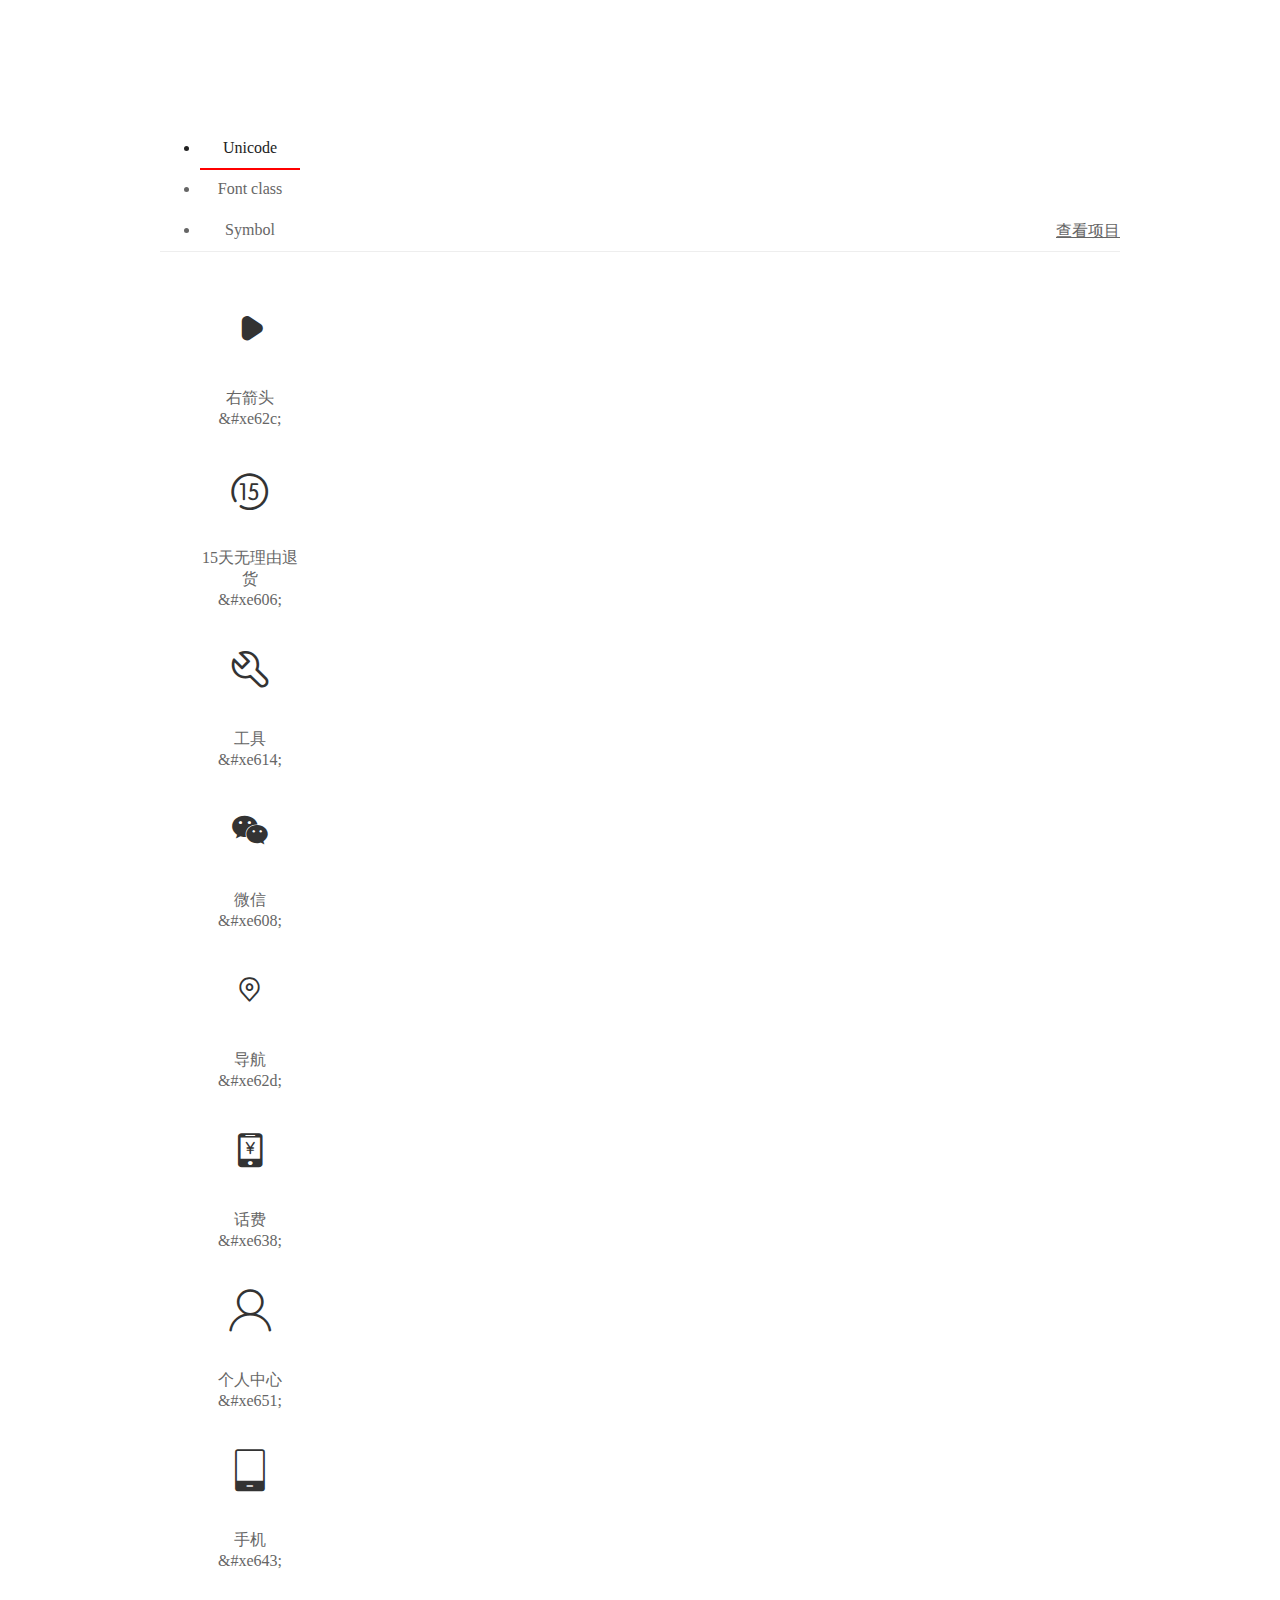
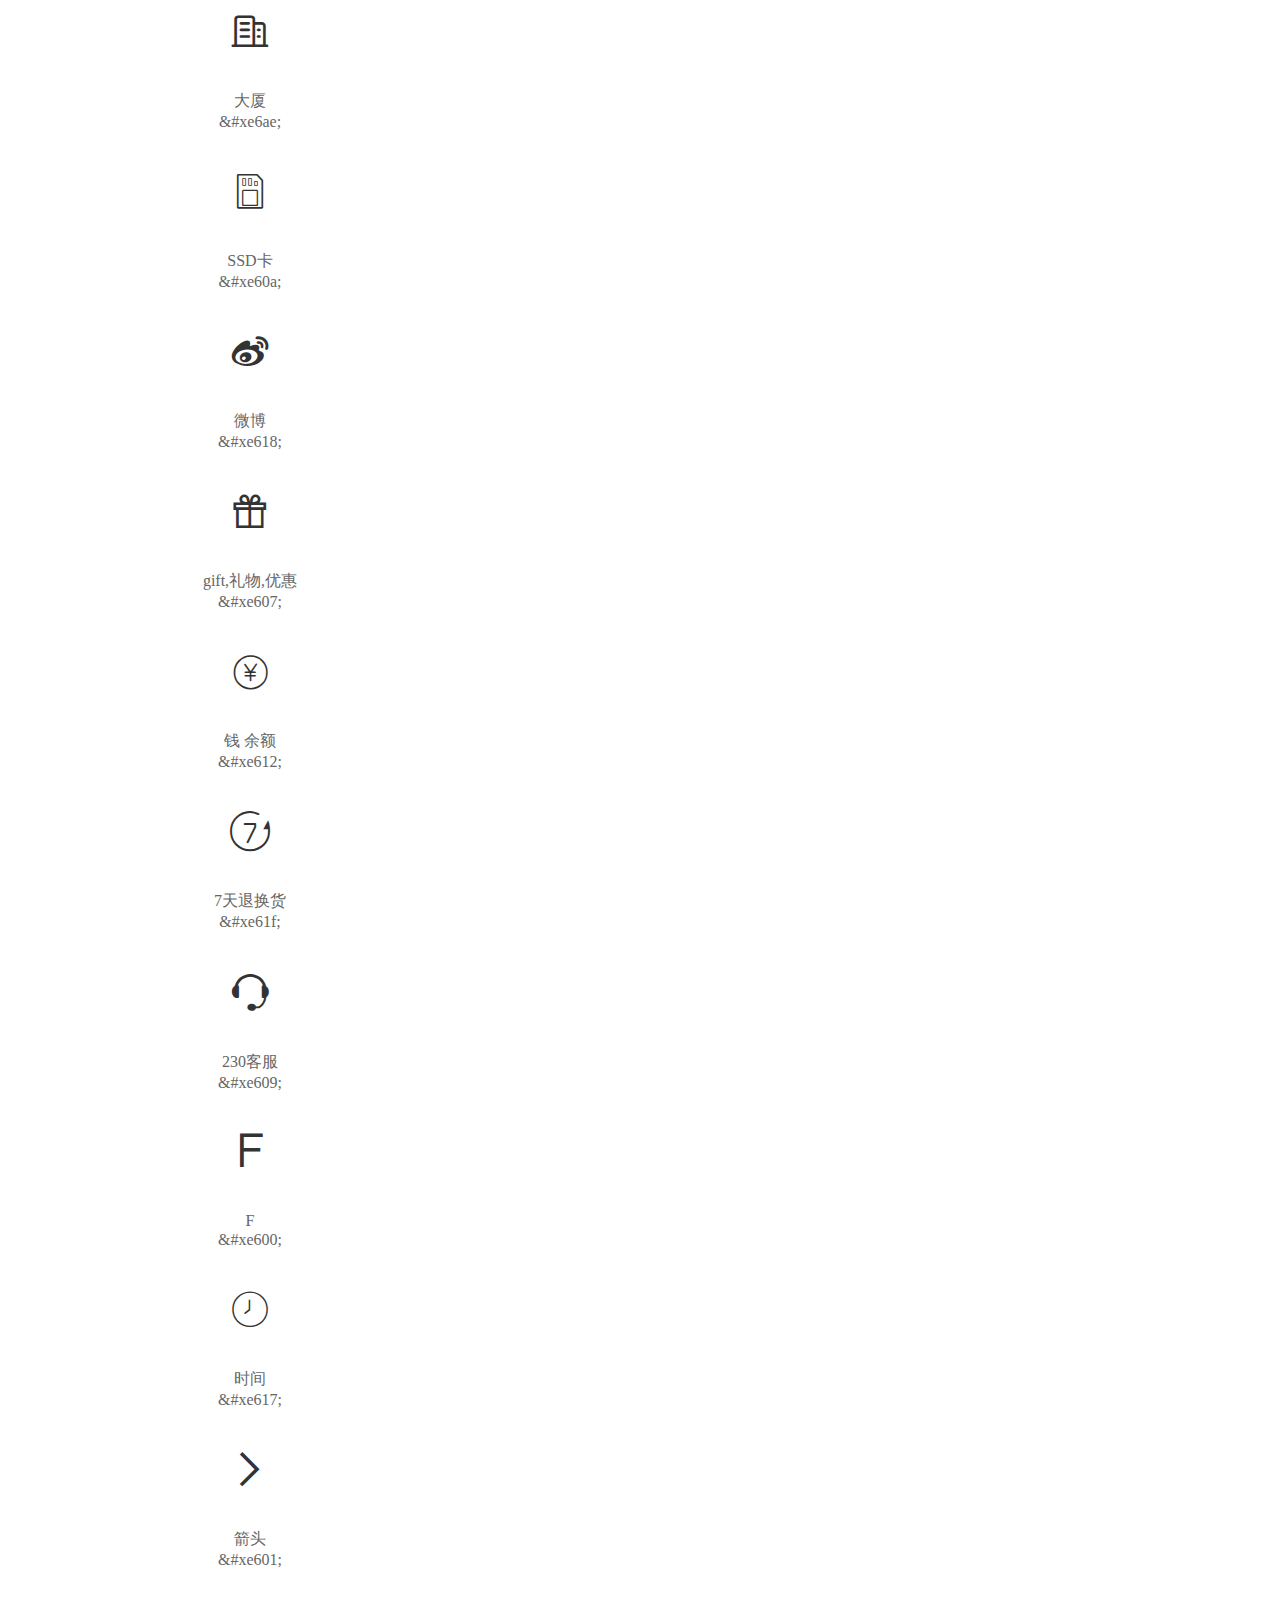
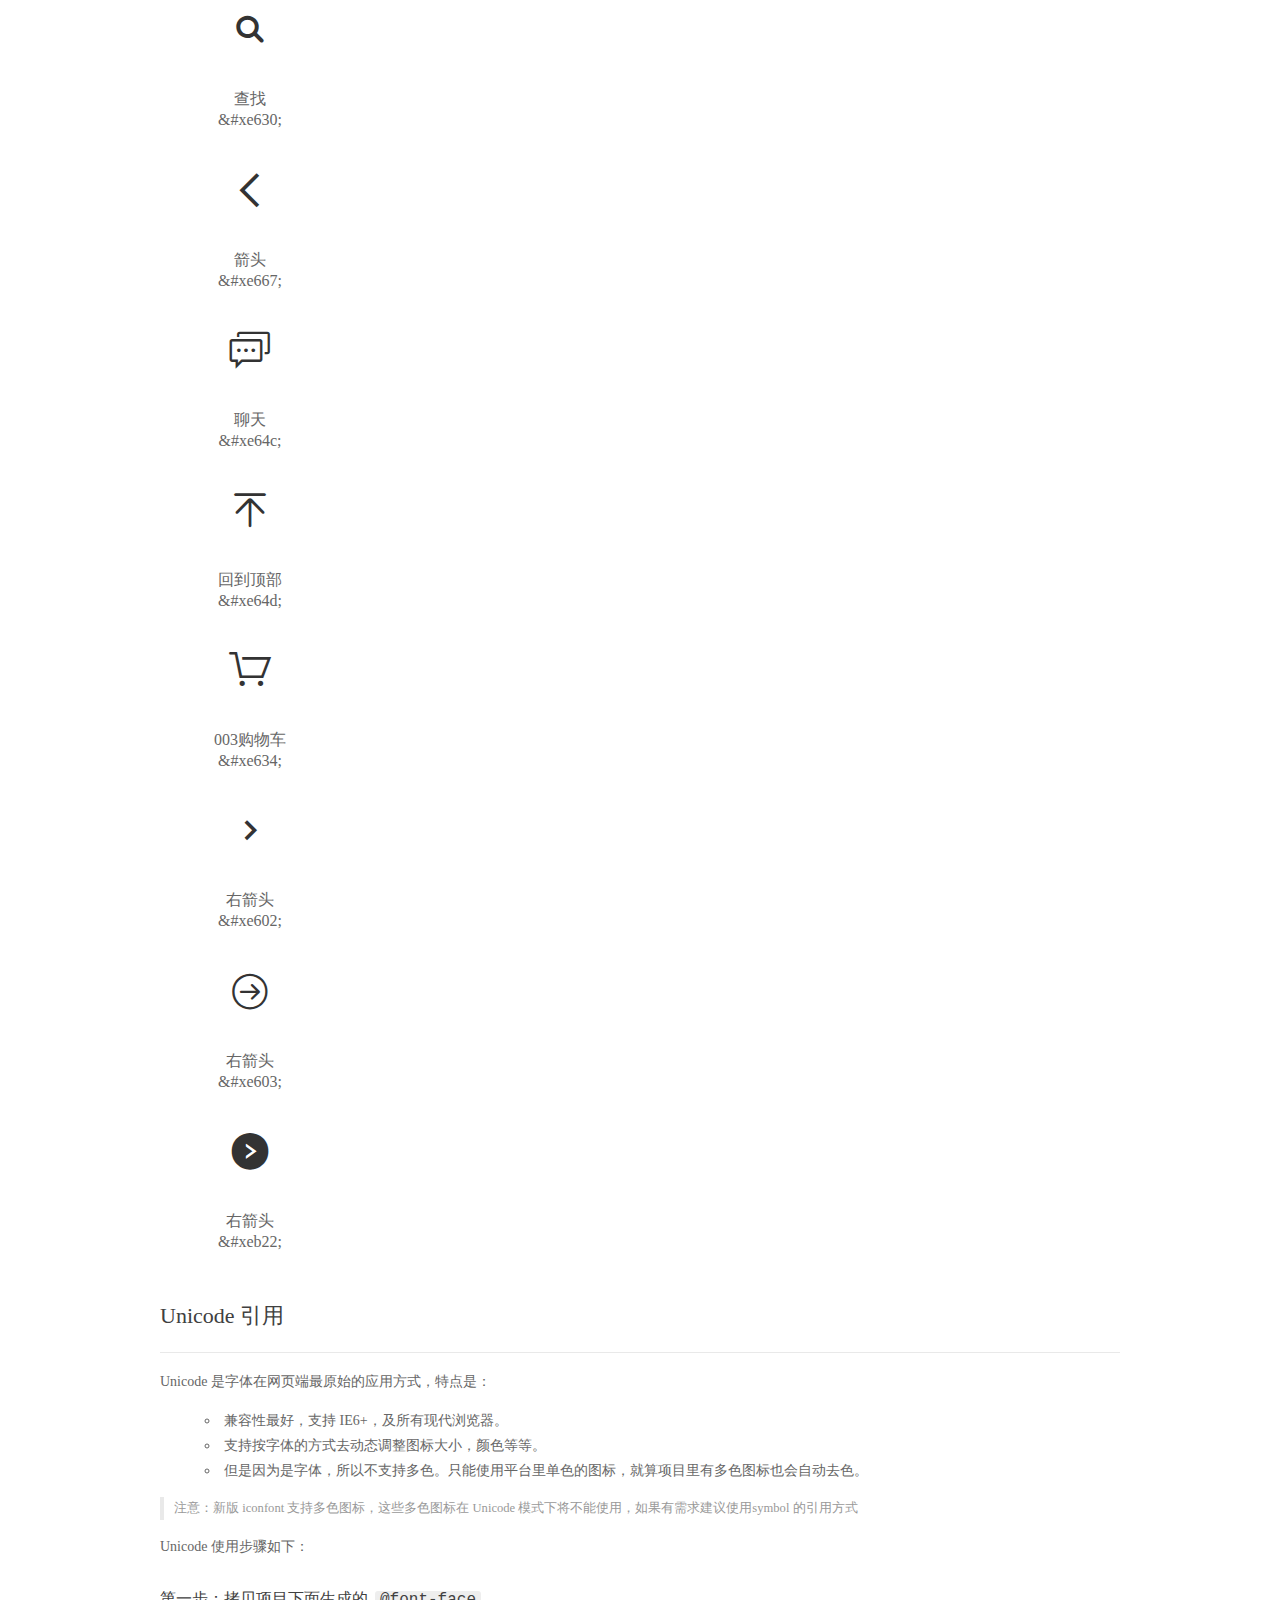
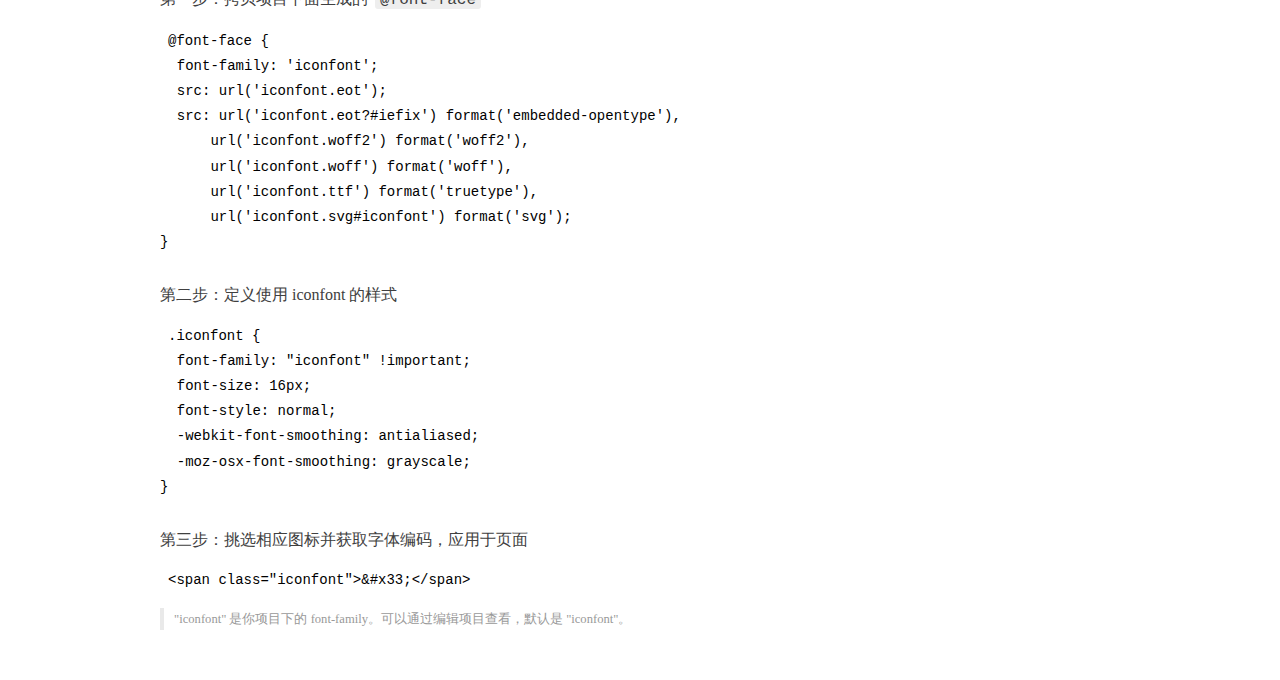
<file: iconfont/demo_index.html>
<!DOCTYPE html>
<html>
<head>
  <meta charset="utf-8"/>
  <title>IconFont Demo</title>
  <link rel="shortcut icon" href="https://img.alicdn.com/tps/i4/TB1_oz6GVXXXXaFXpXXJDFnIXXX-64-64.ico" type="image/x-icon"/>
  <link rel="stylesheet" href="https://g.alicdn.com/thx/cube/1.3.2/cube.min.css">
  <link rel="stylesheet" href="demo.css">
  <link rel="stylesheet" href="iconfont.css">
  <script src="iconfont.js"></script>
  <!-- jQuery -->
  <script src="https://a1.alicdn.com/oss/uploads/2018/12/26/7bfddb60-08e8-11e9-9b04-53e73bb6408b.js"></script>
  <!-- 代码高亮 -->
  <script src="https://a1.alicdn.com/oss/uploads/2018/12/26/a3f714d0-08e6-11e9-8a15-ebf944d7534c.js"></script>
</head>
<body>
  <div class="main">
    <h1 class="logo"><a href="https://www.iconfont.cn/" title="iconfont 首页" target="_blank">&#xe86b;</a></h1>
    <div class="nav-tabs">
      <ul id="tabs" class="dib-box">
        <li class="dib active"><span>Unicode</span></li>
        <li class="dib"><span>Font class</span></li>
        <li class="dib"><span>Symbol</span></li>
      </ul>
      
      <a href="https://www.iconfont.cn/manage/index?manage_type=myprojects&projectId=2371038" target="_blank" class="nav-more">查看项目</a>
      
    </div>
    <div class="tab-container">
      <div class="content unicode" style="display: block;">
          <ul class="icon_lists dib-box">
          
            <li class="dib">
              <span class="icon iconfont">&#xe62c;</span>
                <div class="name">右箭头</div>
                <div class="code-name">&amp;#xe62c;</div>
              </li>
          
            <li class="dib">
              <span class="icon iconfont">&#xe606;</span>
                <div class="name">15天无理由退货</div>
                <div class="code-name">&amp;#xe606;</div>
              </li>
          
            <li class="dib">
              <span class="icon iconfont">&#xe614;</span>
                <div class="name">工具</div>
                <div class="code-name">&amp;#xe614;</div>
              </li>
          
            <li class="dib">
              <span class="icon iconfont">&#xe608;</span>
                <div class="name">微信</div>
                <div class="code-name">&amp;#xe608;</div>
              </li>
          
            <li class="dib">
              <span class="icon iconfont">&#xe62d;</span>
                <div class="name">导航</div>
                <div class="code-name">&amp;#xe62d;</div>
              </li>
          
            <li class="dib">
              <span class="icon iconfont">&#xe638;</span>
                <div class="name">话费</div>
                <div class="code-name">&amp;#xe638;</div>
              </li>
          
            <li class="dib">
              <span class="icon iconfont">&#xe651;</span>
                <div class="name">个人中心</div>
                <div class="code-name">&amp;#xe651;</div>
              </li>
          
            <li class="dib">
              <span class="icon iconfont">&#xe643;</span>
                <div class="name">手机</div>
                <div class="code-name">&amp;#xe643;</div>
              </li>
          
            <li class="dib">
              <span class="icon iconfont">&#xe6ae;</span>
                <div class="name">大厦</div>
                <div class="code-name">&amp;#xe6ae;</div>
              </li>
          
            <li class="dib">
              <span class="icon iconfont">&#xe60a;</span>
                <div class="name">SSD卡</div>
                <div class="code-name">&amp;#xe60a;</div>
              </li>
          
            <li class="dib">
              <span class="icon iconfont">&#xe618;</span>
                <div class="name">微博</div>
                <div class="code-name">&amp;#xe618;</div>
              </li>
          
            <li class="dib">
              <span class="icon iconfont">&#xe607;</span>
                <div class="name">gift,礼物,优惠</div>
                <div class="code-name">&amp;#xe607;</div>
              </li>
          
            <li class="dib">
              <span class="icon iconfont">&#xe612;</span>
                <div class="name">钱  余额</div>
                <div class="code-name">&amp;#xe612;</div>
              </li>
          
            <li class="dib">
              <span class="icon iconfont">&#xe61f;</span>
                <div class="name">7天退换货</div>
                <div class="code-name">&amp;#xe61f;</div>
              </li>
          
            <li class="dib">
              <span class="icon iconfont">&#xe609;</span>
                <div class="name">230客服</div>
                <div class="code-name">&amp;#xe609;</div>
              </li>
          
            <li class="dib">
              <span class="icon iconfont">&#xe600;</span>
                <div class="name">F</div>
                <div class="code-name">&amp;#xe600;</div>
              </li>
          
            <li class="dib">
              <span class="icon iconfont">&#xe617;</span>
                <div class="name">时间</div>
                <div class="code-name">&amp;#xe617;</div>
              </li>
          
            <li class="dib">
              <span class="icon iconfont">&#xe601;</span>
                <div class="name">箭头</div>
                <div class="code-name">&amp;#xe601;</div>
              </li>
          
            <li class="dib">
              <span class="icon iconfont">&#xe630;</span>
                <div class="name">查找</div>
                <div class="code-name">&amp;#xe630;</div>
              </li>
          
            <li class="dib">
              <span class="icon iconfont">&#xe667;</span>
                <div class="name">箭头</div>
                <div class="code-name">&amp;#xe667;</div>
              </li>
          
            <li class="dib">
              <span class="icon iconfont">&#xe64c;</span>
                <div class="name">聊天</div>
                <div class="code-name">&amp;#xe64c;</div>
              </li>
          
            <li class="dib">
              <span class="icon iconfont">&#xe64d;</span>
                <div class="name">回到顶部</div>
                <div class="code-name">&amp;#xe64d;</div>
              </li>
          
            <li class="dib">
              <span class="icon iconfont">&#xe634;</span>
                <div class="name">003购物车</div>
                <div class="code-name">&amp;#xe634;</div>
              </li>
          
            <li class="dib">
              <span class="icon iconfont">&#xe602;</span>
                <div class="name">右箭头</div>
                <div class="code-name">&amp;#xe602;</div>
              </li>
          
            <li class="dib">
              <span class="icon iconfont">&#xe603;</span>
                <div class="name">右箭头</div>
                <div class="code-name">&amp;#xe603;</div>
              </li>
          
            <li class="dib">
              <span class="icon iconfont">&#xeb22;</span>
                <div class="name">右箭头</div>
                <div class="code-name">&amp;#xeb22;</div>
              </li>
          
          </ul>
          <div class="article markdown">
          <h2 id="unicode-">Unicode 引用</h2>
          <hr>

          <p>Unicode 是字体在网页端最原始的应用方式，特点是：</p>
          <ul>
            <li>兼容性最好，支持 IE6+，及所有现代浏览器。</li>
            <li>支持按字体的方式去动态调整图标大小，颜色等等。</li>
            <li>但是因为是字体，所以不支持多色。只能使用平台里单色的图标，就算项目里有多色图标也会自动去色。</li>
          </ul>
          <blockquote>
            <p>注意：新版 iconfont 支持多色图标，这些多色图标在 Unicode 模式下将不能使用，如果有需求建议使用symbol 的引用方式</p>
          </blockquote>
          <p>Unicode 使用步骤如下：</p>
          <h3 id="-font-face">第一步：拷贝项目下面生成的 <code>@font-face</code></h3>
<pre><code class="language-css"
>@font-face {
  font-family: 'iconfont';
  src: url('iconfont.eot');
  src: url('iconfont.eot?#iefix') format('embedded-opentype'),
      url('iconfont.woff2') format('woff2'),
      url('iconfont.woff') format('woff'),
      url('iconfont.ttf') format('truetype'),
      url('iconfont.svg#iconfont') format('svg');
}
</code></pre>
          <h3 id="-iconfont-">第二步：定义使用 iconfont 的样式</h3>
<pre><code class="language-css"
>.iconfont {
  font-family: "iconfont" !important;
  font-size: 16px;
  font-style: normal;
  -webkit-font-smoothing: antialiased;
  -moz-osx-font-smoothing: grayscale;
}
</code></pre>
          <h3 id="-">第三步：挑选相应图标并获取字体编码，应用于页面</h3>
<pre>
<code class="language-html"
>&lt;span class="iconfont"&gt;&amp;#x33;&lt;/span&gt;
</code></pre>
          <blockquote>
            <p>"iconfont" 是你项目下的 font-family。可以通过编辑项目查看，默认是 "iconfont"。</p>
          </blockquote>
          </div>
      </div>
      <div class="content font-class">
        <ul class="icon_lists dib-box">
          
          <li class="dib">
            <span class="icon iconfont icon-arrow_right_fat"></span>
            <div class="name">
              右箭头
            </div>
            <div class="code-name">.icon-arrow_right_fat
            </div>
          </li>
          
          <li class="dib">
            <span class="icon iconfont icon-15tianwuliyoutuihuo"></span>
            <div class="name">
              15天无理由退货
            </div>
            <div class="code-name">.icon-15tianwuliyoutuihuo
            </div>
          </li>
          
          <li class="dib">
            <span class="icon iconfont icon-gongju"></span>
            <div class="name">
              工具
            </div>
            <div class="code-name">.icon-gongju
            </div>
          </li>
          
          <li class="dib">
            <span class="icon iconfont icon-weixin"></span>
            <div class="name">
              微信
            </div>
            <div class="code-name">.icon-weixin
            </div>
          </li>
          
          <li class="dib">
            <span class="icon iconfont icon-daohang"></span>
            <div class="name">
              导航
            </div>
            <div class="code-name">.icon-daohang
            </div>
          </li>
          
          <li class="dib">
            <span class="icon iconfont icon-huafei"></span>
            <div class="name">
              话费
            </div>
            <div class="code-name">.icon-huafei
            </div>
          </li>
          
          <li class="dib">
            <span class="icon iconfont icon-gerenzhongxin"></span>
            <div class="name">
              个人中心
            </div>
            <div class="code-name">.icon-gerenzhongxin
            </div>
          </li>
          
          <li class="dib">
            <span class="icon iconfont icon-shouji-tianchong"></span>
            <div class="name">
              手机
            </div>
            <div class="code-name">.icon-shouji-tianchong
            </div>
          </li>
          
          <li class="dib">
            <span class="icon iconfont icon-Group-"></span>
            <div class="name">
              大厦
            </div>
            <div class="code-name">.icon-Group-
            </div>
          </li>
          
          <li class="dib">
            <span class="icon iconfont icon-SSDqia"></span>
            <div class="name">
              SSD卡
            </div>
            <div class="code-name">.icon-SSDqia
            </div>
          </li>
          
          <li class="dib">
            <span class="icon iconfont icon-weibo"></span>
            <div class="name">
              微博
            </div>
            <div class="code-name">.icon-weibo
            </div>
          </li>
          
          <li class="dib">
            <span class="icon iconfont icon-giftcopy"></span>
            <div class="name">
              gift,礼物,优惠
            </div>
            <div class="code-name">.icon-giftcopy
            </div>
          </li>
          
          <li class="dib">
            <span class="icon iconfont icon-qianyue"></span>
            <div class="name">
              钱  余额
            </div>
            <div class="code-name">.icon-qianyue
            </div>
          </li>
          
          <li class="dib">
            <span class="icon iconfont icon-7tiantuihuanhuo"></span>
            <div class="name">
              7天退换货
            </div>
            <div class="code-name">.icon-7tiantuihuanhuo
            </div>
          </li>
          
          <li class="dib">
            <span class="icon iconfont icon-230kefu"></span>
            <div class="name">
              230客服
            </div>
            <div class="code-name">.icon-230kefu
            </div>
          </li>
          
          <li class="dib">
            <span class="icon iconfont icon-F"></span>
            <div class="name">
              F
            </div>
            <div class="code-name">.icon-F
            </div>
          </li>
          
          <li class="dib">
            <span class="icon iconfont icon-shijian"></span>
            <div class="name">
              时间
            </div>
            <div class="code-name">.icon-shijian
            </div>
          </li>
          
          <li class="dib">
            <span class="icon iconfont icon-arrow-right"></span>
            <div class="name">
              箭头
            </div>
            <div class="code-name">.icon-arrow-right
            </div>
          </li>
          
          <li class="dib">
            <span class="icon iconfont icon-weibiaoti30"></span>
            <div class="name">
              查找
            </div>
            <div class="code-name">.icon-weibiaoti30
            </div>
          </li>
          
          <li class="dib">
            <span class="icon iconfont icon-jiantou-copy"></span>
            <div class="name">
              箭头
            </div>
            <div class="code-name">.icon-jiantou-copy
            </div>
          </li>
          
          <li class="dib">
            <span class="icon iconfont icon-liaotian"></span>
            <div class="name">
              聊天
            </div>
            <div class="code-name">.icon-liaotian
            </div>
          </li>
          
          <li class="dib">
            <span class="icon iconfont icon-huidaodingbu"></span>
            <div class="name">
              回到顶部
            </div>
            <div class="code-name">.icon-huidaodingbu
            </div>
          </li>
          
          <li class="dib">
            <span class="icon iconfont icon-gouwuche"></span>
            <div class="name">
              003购物车
            </div>
            <div class="code-name">.icon-gouwuche
            </div>
          </li>
          
          <li class="dib">
            <span class="icon iconfont icon-ic_arrow_r"></span>
            <div class="name">
              右箭头
            </div>
            <div class="code-name">.icon-ic_arrow_r
            </div>
          </li>
          
          <li class="dib">
            <span class="icon iconfont icon-youjiantou"></span>
            <div class="name">
              右箭头
            </div>
            <div class="code-name">.icon-youjiantou
            </div>
          </li>
          
          <li class="dib">
            <span class="icon iconfont icon-right-circle-fill"></span>
            <div class="name">
              右箭头
            </div>
            <div class="code-name">.icon-right-circle-fill
            </div>
          </li>
          
        </ul>
        <div class="article markdown">
        <h2 id="font-class-">font-class 引用</h2>
        <hr>

        <p>font-class 是 Unicode 使用方式的一种变种，主要是解决 Unicode 书写不直观，语意不明确的问题。</p>
        <p>与 Unicode 使用方式相比，具有如下特点：</p>
        <ul>
          <li>兼容性良好，支持 IE8+，及所有现代浏览器。</li>
          <li>相比于 Unicode 语意明确，书写更直观。可以很容易分辨这个 icon 是什么。</li>
          <li>因为使用 class 来定义图标，所以当要替换图标时，只需要修改 class 里面的 Unicode 引用。</li>
          <li>不过因为本质上还是使用的字体，所以多色图标还是不支持的。</li>
        </ul>
        <p>使用步骤如下：</p>
        <h3 id="-fontclass-">第一步：引入项目下面生成的 fontclass 代码：</h3>
<pre><code class="language-html">&lt;link rel="stylesheet" href="./iconfont.css"&gt;
</code></pre>
        <h3 id="-">第二步：挑选相应图标并获取类名，应用于页面：</h3>
<pre><code class="language-html">&lt;span class="iconfont icon-xxx"&gt;&lt;/span&gt;
</code></pre>
        <blockquote>
          <p>"
            iconfont" 是你项目下的 font-family。可以通过编辑项目查看，默认是 "iconfont"。</p>
        </blockquote>
      </div>
      </div>
      <div class="content symbol">
          <ul class="icon_lists dib-box">
          
            <li class="dib">
                <svg class="icon svg-icon" aria-hidden="true">
                  <use xlink:href="#icon-arrow_right_fat"></use>
                </svg>
                <div class="name">右箭头</div>
                <div class="code-name">#icon-arrow_right_fat</div>
            </li>
          
            <li class="dib">
                <svg class="icon svg-icon" aria-hidden="true">
                  <use xlink:href="#icon-15tianwuliyoutuihuo"></use>
                </svg>
                <div class="name">15天无理由退货</div>
                <div class="code-name">#icon-15tianwuliyoutuihuo</div>
            </li>
          
            <li class="dib">
                <svg class="icon svg-icon" aria-hidden="true">
                  <use xlink:href="#icon-gongju"></use>
                </svg>
                <div class="name">工具</div>
                <div class="code-name">#icon-gongju</div>
            </li>
          
            <li class="dib">
                <svg class="icon svg-icon" aria-hidden="true">
                  <use xlink:href="#icon-weixin"></use>
                </svg>
                <div class="name">微信</div>
                <div class="code-name">#icon-weixin</div>
            </li>
          
            <li class="dib">
                <svg class="icon svg-icon" aria-hidden="true">
                  <use xlink:href="#icon-daohang"></use>
                </svg>
                <div class="name">导航</div>
                <div class="code-name">#icon-daohang</div>
            </li>
          
            <li class="dib">
                <svg class="icon svg-icon" aria-hidden="true">
                  <use xlink:href="#icon-huafei"></use>
                </svg>
                <div class="name">话费</div>
                <div class="code-name">#icon-huafei</div>
            </li>
          
            <li class="dib">
                <svg class="icon svg-icon" aria-hidden="true">
                  <use xlink:href="#icon-gerenzhongxin"></use>
                </svg>
                <div class="name">个人中心</div>
                <div class="code-name">#icon-gerenzhongxin</div>
            </li>
          
            <li class="dib">
                <svg class="icon svg-icon" aria-hidden="true">
                  <use xlink:href="#icon-shouji-tianchong"></use>
                </svg>
                <div class="name">手机</div>
                <div class="code-name">#icon-shouji-tianchong</div>
            </li>
          
            <li class="dib">
                <svg class="icon svg-icon" aria-hidden="true">
                  <use xlink:href="#icon-Group-"></use>
                </svg>
                <div class="name">大厦</div>
                <div class="code-name">#icon-Group-</div>
            </li>
          
            <li class="dib">
                <svg class="icon svg-icon" aria-hidden="true">
                  <use xlink:href="#icon-SSDqia"></use>
                </svg>
                <div class="name">SSD卡</div>
                <div class="code-name">#icon-SSDqia</div>
            </li>
          
            <li class="dib">
                <svg class="icon svg-icon" aria-hidden="true">
                  <use xlink:href="#icon-weibo"></use>
                </svg>
                <div class="name">微博</div>
                <div class="code-name">#icon-weibo</div>
            </li>
          
            <li class="dib">
                <svg class="icon svg-icon" aria-hidden="true">
                  <use xlink:href="#icon-giftcopy"></use>
                </svg>
                <div class="name">gift,礼物,优惠</div>
                <div class="code-name">#icon-giftcopy</div>
            </li>
          
            <li class="dib">
                <svg class="icon svg-icon" aria-hidden="true">
                  <use xlink:href="#icon-qianyue"></use>
                </svg>
                <div class="name">钱  余额</div>
                <div class="code-name">#icon-qianyue</div>
            </li>
          
            <li class="dib">
                <svg class="icon svg-icon" aria-hidden="true">
                  <use xlink:href="#icon-7tiantuihuanhuo"></use>
                </svg>
                <div class="name">7天退换货</div>
                <div class="code-name">#icon-7tiantuihuanhuo</div>
            </li>
          
            <li class="dib">
                <svg class="icon svg-icon" aria-hidden="true">
                  <use xlink:href="#icon-230kefu"></use>
                </svg>
                <div class="name">230客服</div>
                <div class="code-name">#icon-230kefu</div>
            </li>
          
            <li class="dib">
                <svg class="icon svg-icon" aria-hidden="true">
                  <use xlink:href="#icon-F"></use>
                </svg>
                <div class="name">F</div>
                <div class="code-name">#icon-F</div>
            </li>
          
            <li class="dib">
                <svg class="icon svg-icon" aria-hidden="true">
                  <use xlink:href="#icon-shijian"></use>
                </svg>
                <div class="name">时间</div>
                <div class="code-name">#icon-shijian</div>
            </li>
          
            <li class="dib">
                <svg class="icon svg-icon" aria-hidden="true">
                  <use xlink:href="#icon-arrow-right"></use>
                </svg>
                <div class="name">箭头</div>
                <div class="code-name">#icon-arrow-right</div>
            </li>
          
            <li class="dib">
                <svg class="icon svg-icon" aria-hidden="true">
                  <use xlink:href="#icon-weibiaoti30"></use>
                </svg>
                <div class="name">查找</div>
                <div class="code-name">#icon-weibiaoti30</div>
            </li>
          
            <li class="dib">
                <svg class="icon svg-icon" aria-hidden="true">
                  <use xlink:href="#icon-jiantou-copy"></use>
                </svg>
                <div class="name">箭头</div>
                <div class="code-name">#icon-jiantou-copy</div>
            </li>
          
            <li class="dib">
                <svg class="icon svg-icon" aria-hidden="true">
                  <use xlink:href="#icon-liaotian"></use>
                </svg>
                <div class="name">聊天</div>
                <div class="code-name">#icon-liaotian</div>
            </li>
          
            <li class="dib">
                <svg class="icon svg-icon" aria-hidden="true">
                  <use xlink:href="#icon-huidaodingbu"></use>
                </svg>
                <div class="name">回到顶部</div>
                <div class="code-name">#icon-huidaodingbu</div>
            </li>
          
            <li class="dib">
                <svg class="icon svg-icon" aria-hidden="true">
                  <use xlink:href="#icon-gouwuche"></use>
                </svg>
                <div class="name">003购物车</div>
                <div class="code-name">#icon-gouwuche</div>
            </li>
          
            <li class="dib">
                <svg class="icon svg-icon" aria-hidden="true">
                  <use xlink:href="#icon-ic_arrow_r"></use>
                </svg>
                <div class="name">右箭头</div>
                <div class="code-name">#icon-ic_arrow_r</div>
            </li>
          
            <li class="dib">
                <svg class="icon svg-icon" aria-hidden="true">
                  <use xlink:href="#icon-youjiantou"></use>
                </svg>
                <div class="name">右箭头</div>
                <div class="code-name">#icon-youjiantou</div>
            </li>
          
            <li class="dib">
                <svg class="icon svg-icon" aria-hidden="true">
                  <use xlink:href="#icon-right-circle-fill"></use>
                </svg>
                <div class="name">右箭头</div>
                <div class="code-name">#icon-right-circle-fill</div>
            </li>
          
          </ul>
          <div class="article markdown">
          <h2 id="symbol-">Symbol 引用</h2>
          <hr>

          <p>这是一种全新的使用方式，应该说这才是未来的主流，也是平台目前推荐的用法。相关介绍可以参考这篇<a href="">文章</a>
            这种用法其实是做了一个 SVG 的集合，与另外两种相比具有如下特点：</p>
          <ul>
            <li>支持多色图标了，不再受单色限制。</li>
            <li>通过一些技巧，支持像字体那样，通过 <code>font-size</code>, <code>color</code> 来调整样式。</li>
            <li>兼容性较差，支持 IE9+，及现代浏览器。</li>
            <li>浏览器渲染 SVG 的性能一般，还不如 png。</li>
          </ul>
          <p>使用步骤如下：</p>
          <h3 id="-symbol-">第一步：引入项目下面生成的 symbol 代码：</h3>
<pre><code class="language-html">&lt;script src="./iconfont.js"&gt;&lt;/script&gt;
</code></pre>
          <h3 id="-css-">第二步：加入通用 CSS 代码（引入一次就行）：</h3>
<pre><code class="language-html">&lt;style&gt;
.icon {
  width: 1em;
  height: 1em;
  vertical-align: -0.15em;
  fill: currentColor;
  overflow: hidden;
}
&lt;/style&gt;
</code></pre>
          <h3 id="-">第三步：挑选相应图标并获取类名，应用于页面：</h3>
<pre><code class="language-html">&lt;svg class="icon" aria-hidden="true"&gt;
  &lt;use xlink:href="#icon-xxx"&gt;&lt;/use&gt;
&lt;/svg&gt;
</code></pre>
          </div>
      </div>

    </div>
  </div>
  <script>
  $(document).ready(function () {
      $('.tab-container .content:first').show()

      $('#tabs li').click(function (e) {
        var tabContent = $('.tab-container .content')
        var index = $(this).index()

        if ($(this).hasClass('active')) {
          return
        } else {
          $('#tabs li').removeClass('active')
          $(this).addClass('active')

          tabContent.hide().eq(index).fadeIn()
        }
      })
    })
  </script>
</body>
</html>
</file>
<file: iconfont/demo.css>
/* Logo 字体 */
@font-face {
  font-family: "iconfont logo";
  src: url('https://at.alicdn.com/t/font_985780_km7mi63cihi.eot?t=1545807318834');
  src: url('https://at.alicdn.com/t/font_985780_km7mi63cihi.eot?t=1545807318834#iefix') format('embedded-opentype'),
    url('https://at.alicdn.com/t/font_985780_km7mi63cihi.woff?t=1545807318834') format('woff'),
    url('https://at.alicdn.com/t/font_985780_km7mi63cihi.ttf?t=1545807318834') format('truetype'),
    url('https://at.alicdn.com/t/font_985780_km7mi63cihi.svg?t=1545807318834#iconfont') format('svg');
}

.logo {
  font-family: "iconfont logo";
  font-size: 160px;
  font-style: normal;
  -webkit-font-smoothing: antialiased;
  -moz-osx-font-smoothing: grayscale;
}

/* tabs */
.nav-tabs {
  position: relative;
}

.nav-tabs .nav-more {
  position: absolute;
  right: 0;
  bottom: 0;
  height: 42px;
  line-height: 42px;
  color: #666;
}

#tabs {
  border-bottom: 1px solid #eee;
}

#tabs li {
  cursor: pointer;
  width: 100px;
  height: 40px;
  line-height: 40px;
  text-align: center;
  font-size: 16px;
  border-bottom: 2px solid transparent;
  position: relative;
  z-index: 1;
  margin-bottom: -1px;
  color: #666;
}


#tabs .active {
  border-bottom-color: #f00;
  color: #222;
}

.tab-container .content {
  display: none;
}

/* 页面布局 */
.main {
  padding: 30px 100px;
  width: 960px;
  margin: 0 auto;
}

.main .logo {
  color: #333;
  text-align: left;
  margin-bottom: 30px;
  line-height: 1;
  height: 110px;
  margin-top: -50px;
  overflow: hidden;
  *zoom: 1;
}

.main .logo a {
  font-size: 160px;
  color: #333;
}

.helps {
  margin-top: 40px;
}

.helps pre {
  padding: 20px;
  margin: 10px 0;
  border: solid 1px #e7e1cd;
  background-color: #fffdef;
  overflow: auto;
}

.icon_lists {
  width: 100% !important;
  overflow: hidden;
  *zoom: 1;
}

.icon_lists li {
  width: 100px;
  margin-bottom: 10px;
  margin-right: 20px;
  text-align: center;
  list-style: none !important;
  cursor: default;
}

.icon_lists li .code-name {
  line-height: 1.2;
}

.icon_lists .icon {
  display: block;
  height: 100px;
  line-height: 100px;
  font-size: 42px;
  margin: 10px auto;
  color: #333;
  -webkit-transition: font-size 0.25s linear, width 0.25s linear;
  -moz-transition: font-size 0.25s linear, width 0.25s linear;
  transition: font-size 0.25s linear, width 0.25s linear;
}

.icon_lists .icon:hover {
  font-size: 100px;
}

.icon_lists .svg-icon {
  /* 通过设置 font-size 来改变图标大小 */
  width: 1em;
  /* 图标和文字相邻时，垂直对齐 */
  vertical-align: -0.15em;
  /* 通过设置 color 来改变 SVG 的颜色/fill */
  fill: currentColor;
  /* path 和 stroke 溢出 viewBox 部分在 IE 下会显示
      normalize.css 中也包含这行 */
  overflow: hidden;
}

.icon_lists li .name,
.icon_lists li .code-name {
  color: #666;
}

/* markdown 样式 */
.markdown {
  color: #666;
  font-size: 14px;
  line-height: 1.8;
}

.highlight {
  line-height: 1.5;
}

.markdown img {
  vertical-align: middle;
  max-width: 100%;
}

.markdown h1 {
  color: #404040;
  font-weight: 500;
  line-height: 40px;
  margin-bottom: 24px;
}

.markdown h2,
.markdown h3,
.markdown h4,
.markdown h5,
.markdown h6 {
  color: #404040;
  margin: 1.6em 0 0.6em 0;
  font-weight: 500;
  clear: both;
}

.markdown h1 {
  font-size: 28px;
}

.markdown h2 {
  font-size: 22px;
}

.markdown h3 {
  font-size: 16px;
}

.markdown h4 {
  font-size: 14px;
}

.markdown h5 {
  font-size: 12px;
}

.markdown h6 {
  font-size: 12px;
}

.markdown hr {
  height: 1px;
  border: 0;
  background: #e9e9e9;
  margin: 16px 0;
  clear: both;
}

.markdown p {
  margin: 1em 0;
}

.markdown>p,
.markdown>blockquote,
.markdown>.highlight,
.markdown>ol,
.markdown>ul {
  width: 80%;
}

.markdown ul>li {
  list-style: circle;
}

.markdown>ul li,
.markdown blockquote ul>li {
  margin-left: 20px;
  padding-left: 4px;
}

.markdown>ul li p,
.markdown>ol li p {
  margin: 0.6em 0;
}

.markdown ol>li {
  list-style: decimal;
}

.markdown>ol li,
.markdown blockquote ol>li {
  margin-left: 20px;
  padding-left: 4px;
}

.markdown code {
  margin: 0 3px;
  padding: 0 5px;
  background: #eee;
  border-radius: 3px;
}

.markdown strong,
.markdown b {
  font-weight: 600;
}

.markdown>table {
  border-collapse: collapse;
  border-spacing: 0px;
  empty-cells: show;
  border: 1px solid #e9e9e9;
  width: 95%;
  margin-bottom: 24px;
}

.markdown>table th {
  white-space: nowrap;
  color: #333;
  font-weight: 600;
}

.markdown>table th,
.markdown>table td {
  border: 1px solid #e9e9e9;
  padding: 8px 16px;
  text-align: left;
}

.markdown>table th {
  background: #F7F7F7;
}

.markdown blockquote {
  font-size: 90%;
  color: #999;
  border-left: 4px solid #e9e9e9;
  padding-left: 0.8em;
  margin: 1em 0;
}

.markdown blockquote p {
  margin: 0;
}

.markdown .anchor {
  opacity: 0;
  transition: opacity 0.3s ease;
  margin-left: 8px;
}

.markdown .waiting {
  color: #ccc;
}

.markdown h1:hover .anchor,
.markdown h2:hover .anchor,
.markdown h3:hover .anchor,
.markdown h4:hover .anchor,
.markdown h5:hover .anchor,
.markdown h6:hover .anchor {
  opacity: 1;
  display: inline-block;
}

.markdown>br,
.markdown>p>br {
  clear: both;
}


.hljs {
  display: block;
  background: white;
  padding: 0.5em;
  color: #333333;
  overflow-x: auto;
}

.hljs-comment,
.hljs-meta {
  color: #969896;
}

.hljs-string,
.hljs-variable,
.hljs-template-variable,
.hljs-strong,
.hljs-emphasis,
.hljs-quote {
  color: #df5000;
}

.hljs-keyword,
.hljs-selector-tag,
.hljs-type {
  color: #a71d5d;
}

.hljs-literal,
.hljs-symbol,
.hljs-bullet,
.hljs-attribute {
  color: #0086b3;
}

.hljs-section,
.hljs-name {
  color: #63a35c;
}

.hljs-tag {
  color: #333333;
}

.hljs-title,
.hljs-attr,
.hljs-selector-id,
.hljs-selector-class,
.hljs-selector-attr,
.hljs-selector-pseudo {
  color: #795da3;
}

.hljs-addition {
  color: #55a532;
  background-color: #eaffea;
}

.hljs-deletion {
  color: #bd2c00;
  background-color: #ffecec;
}

.hljs-link {
  text-decoration: underline;
}

/* 代码高亮 */
/* PrismJS 1.15.0
https://prismjs.com/download.html#themes=prism&languages=markup+css+clike+javascript */
/**
 * prism.js default theme for JavaScript, CSS and HTML
 * Based on dabblet (http://dabblet.com)
 * @author Lea Verou
 */
code[class*="language-"],
pre[class*="language-"] {
  color: black;
  background: none;
  text-shadow: 0 1px white;
  font-family: Consolas, Monaco, 'Andale Mono', 'Ubuntu Mono', monospace;
  text-align: left;
  white-space: pre;
  word-spacing: normal;
  word-break: normal;
  word-wrap: normal;
  line-height: 1.5;

  -moz-tab-size: 4;
  -o-tab-size: 4;
  tab-size: 4;

  -webkit-hyphens: none;
  -moz-hyphens: none;
  -ms-hyphens: none;
  hyphens: none;
}

pre[class*="language-"]::-moz-selection,
pre[class*="language-"] ::-moz-selection,
code[class*="language-"]::-moz-selection,
code[class*="language-"] ::-moz-selection {
  text-shadow: none;
  background: #b3d4fc;
}

pre[class*="language-"]::selection,
pre[class*="language-"] ::selection,
code[class*="language-"]::selection,
code[class*="language-"] ::selection {
  text-shadow: none;
  background: #b3d4fc;
}

@media print {

  code[class*="language-"],
  pre[class*="language-"] {
    text-shadow: none;
  }
}

/* Code blocks */
pre[class*="language-"] {
  padding: 1em;
  margin: .5em 0;
  overflow: auto;
}

:not(pre)>code[class*="language-"],
pre[class*="language-"] {
  background: #f5f2f0;
}

/* Inline code */
:not(pre)>code[class*="language-"] {
  padding: .1em;
  border-radius: .3em;
  white-space: normal;
}

.token.comment,
.token.prolog,
.token.doctype,
.token.cdata {
  color: slategray;
}

.token.punctuation {
  color: #999;
}

.namespace {
  opacity: .7;
}

.token.property,
.token.tag,
.token.boolean,
.token.number,
.token.constant,
.token.symbol,
.token.deleted {
  color: #905;
}

.token.selector,
.token.attr-name,
.token.string,
.token.char,
.token.builtin,
.token.inserted {
  color: #690;
}

.token.operator,
.token.entity,
.token.url,
.language-css .token.string,
.style .token.string {
  color: #9a6e3a;
  background: hsla(0, 0%, 100%, .5);
}

.token.atrule,
.token.attr-value,
.token.keyword {
  color: #07a;
}

.token.function,
.token.class-name {
  color: #DD4A68;
}

.token.regex,
.token.important,
.token.variable {
  color: #e90;
}

.token.important,
.token.bold {
  font-weight: bold;
}

.token.italic {
  font-style: italic;
}

.token.entity {
  cursor: help;
}
</file>
<file: iconfont/iconfont.css>
@font-face {font-family: "iconfont";
  src: url('iconfont.eot?t=1613358301946'); /* IE9 */
  src: url('iconfont.eot?t=1613358301946#iefix') format('embedded-opentype'), /* IE6-IE8 */
  url('[data-uri]') format('woff2'),
  url('iconfont.woff?t=1613358301946') format('woff'),
  url('iconfont.ttf?t=1613358301946') format('truetype'), /* chrome, firefox, opera, Safari, Android, iOS 4.2+ */
  url('iconfont.svg?t=1613358301946#iconfont') format('svg'); /* iOS 4.1- */
}

.iconfont {
  font-family: "iconfont" !important;
  font-size: 16px;
  font-style: normal;
  -webkit-font-smoothing: antialiased;
  -moz-osx-font-smoothing: grayscale;
}

.icon-arrow_right_fat:before {
  content: "\e62c";
}

.icon-15tianwuliyoutuihuo:before {
  content: "\e606";
}

.icon-gongju:before {
  content: "\e614";
}

.icon-weixin:before {
  content: "\e608";
}

.icon-daohang:before {
  content: "\e62d";
}

.icon-huafei:before {
  content: "\e638";
}

.icon-gerenzhongxin:before {
  content: "\e651";
}

.icon-shouji-tianchong:before {
  content: "\e643";
}

.icon-Group-:before {
  content: "\e6ae";
}

.icon-SSDqia:before {
  content: "\e60a";
}

.icon-weibo:before {
  content: "\e618";
}

.icon-giftcopy:before {
  content: "\e607";
}

.icon-qianyue:before {
  content: "\e612";
}

.icon-7tiantuihuanhuo:before {
  content: "\e61f";
}

.icon-230kefu:before {
  content: "\e609";
}

.icon-F:before {
  content: "\e600";
}

.icon-shijian:before {
  content: "\e617";
}

.icon-arrow-right:before {
  content: "\e601";
}

.icon-weibiaoti30:before {
  content: "\e630";
}

.icon-jiantou-copy:before {
  content: "\e667";
}

.icon-liaotian:before {
  content: "\e64c";
}

.icon-huidaodingbu:before {
  content: "\e64d";
}

.icon-gouwuche:before {
  content: "\e634";
}

.icon-ic_arrow_r:before {
  content: "\e602";
}

.icon-youjiantou:before {
  content: "\e603";
}

.icon-right-circle-fill:before {
  content: "\eb22";
}
</file>
